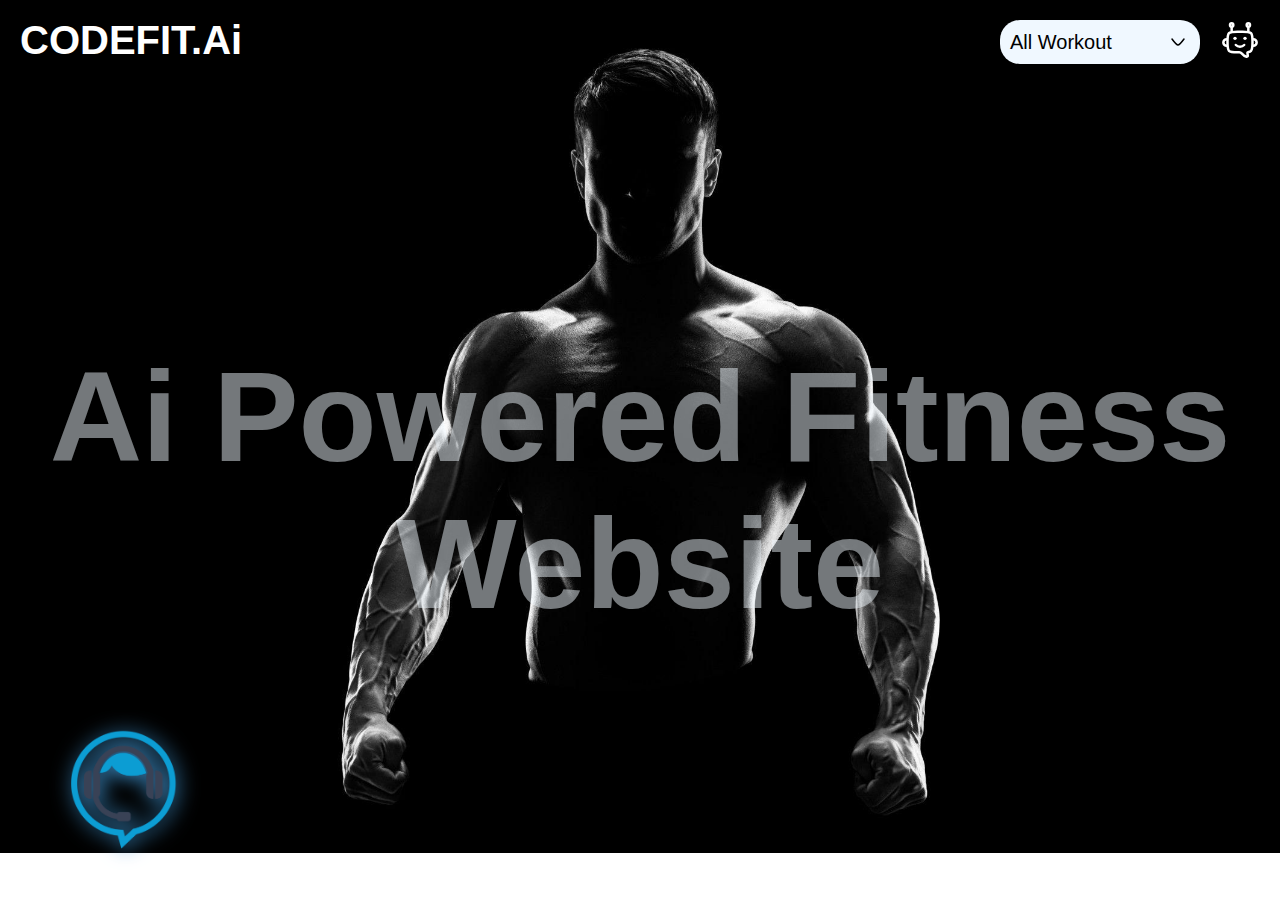
<file: index.html>
<!DOCTYPE html>
<html lang="en">
<head>
    <meta charset="UTF-8">
    <meta name="viewport" content="width=device-width, initial-scale=1.0">
    <title>CODEFIT.Ai</title>
    <link rel="stylesheet" href="style.css">
</head>
<body>
    <nav>
        <a href="index.html"><h1 class="logo">CODEFIT.Ai</h1></a>
        <div class="right-nav">
            <div class="select-box">
<div class="select-heading"><span>All Workout</span> <img src="arrow.svg" alt="img"></div>
<div class="options">
    <a href="All workout.html"><div class="option">All Workout</div></a>
    <a href="Back.html"><div class="option">Back Workout</div></a>
    <a href="Chest.html"><div class="option">Chest Workout</div></a>
    <a href="Arms.html"><div class="option">Biceps & Triceps</div></a>
    <a href="Shoulder.html"><div class="option">Shoulder</div></a>
    <a href="legs.html"><div class="option">Leg Workout</div></a>
</div>
            </div>
            <img src="chatbot.svg" alt="img" id="chatbotimg">
        </div>
    </nav>
    <main>
        <h1 class="bgtext">Ai Powered Fitness Website</h1>
        <div class="chat-box">
            <div class="h1">Talk to your own assistant...</div>
            <div class="chat-container">
                
            </div>
            <div class="input-area">
                <input type="text" class="prompt" placeholder="ask anything...">
                <button><img src="btn.svg" alt="img"></button>
            </div>
        </div>

        <div class="virtual-assistant">
            <img src="ai.png" alt="img" width="120px">
        </div>
       
    </main>
    <div class="speak-page">
            <img src="ai.png" alt="img" width="200px">
            <h1>speak Now</h1>
            <img src="voice.gif" alt="img" width="200px" id="voice">
    </div>
  <script src="script.js"></script>  
</body>
</html>
</file>
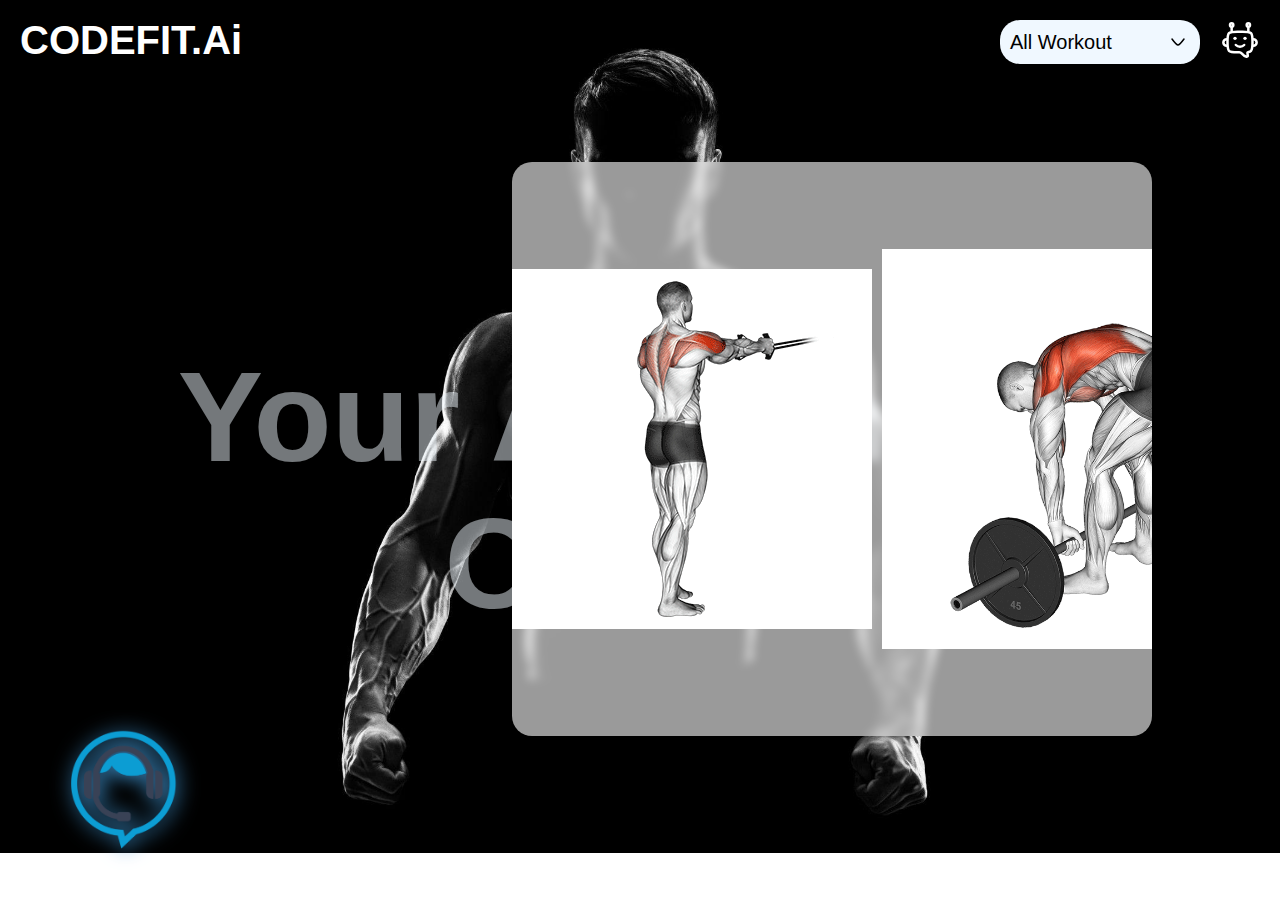
<file: All workout.html>
<!DOCTYPE html>
<html lang="en">
<head>
    <meta charset="UTF-8">
    <meta name="viewport" content="width=device-width, initial-scale=1.0">
    <title>CODEFIT.Ai</title>
    <link rel="stylesheet" href="style.css">
</head>
<body>
    <nav>
        <a href="index.html"><h1 class="logo">CODEFIT.Ai</h1></a>
        <div class="right-nav">
            <div class="select-box">
<div class="select-heading"><span>All Workout</span> <img src="arrow.svg" alt="img"></div>
<div class="options">
    <a href="All workout.html"><div class="option">All Workout</div></a>
    <a href="Back.html"><div class="option">Back Workout</div></a>
    <a href="Chest.html"><div class="option">Chest Workout</div></a>
    <a href="Arms.html"><div class="option">Biceps & Triceps</div></a>
    <a href="Shoulder.html"><div class="option">Shoulder</div></a>
    <a href="legs.html"><div class="option">Leg Workout</div></a>
</div>
            </div>
            <img src="chatbot.svg" alt="img" id="chatbotimg">
        </div>
    </nav>
    <main>
        <h1 class="bgtext">Your Ai Fitness Coach</h1>
        <div class="chat-box">
            <div class="h1">Talk to your own assistant...</div>
            <div class="chat-container">
                <div class="user-chat-box">
                    <p></p>
                </div>
                <div class="ai-chat-box">
                    <p></p>
                </div>
            </div>

            <div class="input-area">
                <input type="text" class="prompt" placeholder="ask anything...">
                <button><img src="btn.svg" alt="img"></button>
            </div>
        </div>
<div class="svgs">
    <img src="back1.gif" alt="" width="200px">
    <img src="back2.gif" alt="" width="200px">
    <img src="back5.gif" alt="" width="200px">
    <img src="chest1.gif" alt="" width="200px">
    <img src="chest5.gif" alt="" width="200px">
    <img src="leg.gif" alt="" width="200px">
    <img src="leg2.gif" alt="" width="200px">
    <img src="biceps3.gif" alt="" width="200px">
    <img src="shoulder1.gif" alt="" width="200px">
    <img src="shoulder3.gif" alt="" width="200px">
    <img src="triceps1.gif" alt="" width="200px">

</div>

        <div class="virtual-assistant">
            <img src="ai.png" alt="img" width="120px">
        </div>
       
    </main>
    <div class="speak-page">
            <img src="ai.png" alt="img" width="200px">
            <h1>speak Now</h1>
            <img src="voice.gif" alt="img" width="200px" id="voice">
    </div>
  <script src="script.js"></script>  
</body>
</html>
</file>
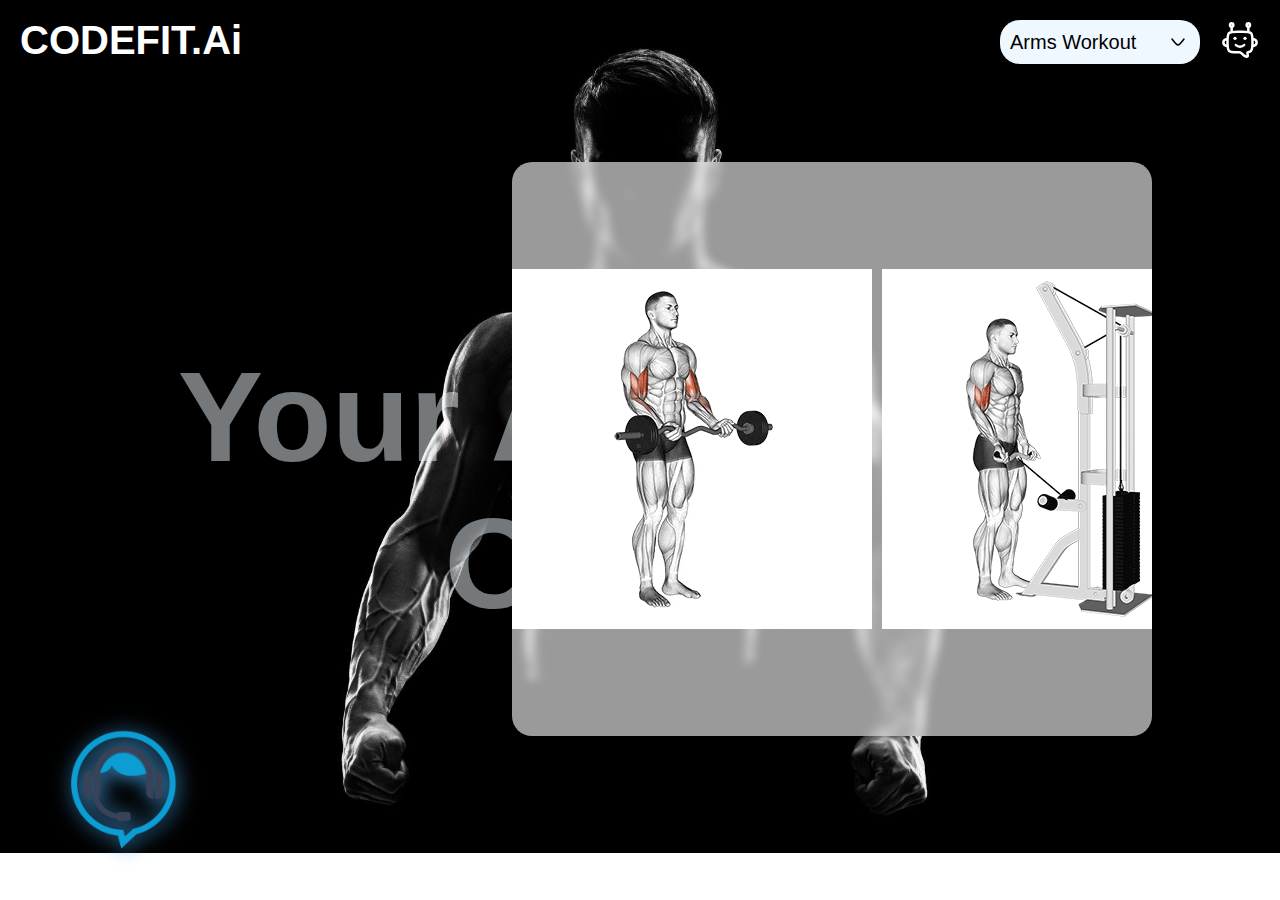
<file: Arms.html>
<!DOCTYPE html>
<html lang="en">
<head>
    <meta charset="UTF-8">
    <meta name="viewport" content="width=device-width, initial-scale=1.0">
    <title>CODEFIT.Ai</title>
    <link rel="stylesheet" href="style.css">
</head>
<body>
    <nav>
        <a href="index.html"><h1 class="logo">CODEFIT.Ai</h1></a>
        <div class="right-nav">
            <div class="select-box">
<div class="select-heading"><span>Arms Workout</span> <img src="arrow.svg" alt="img"></div>
<div class="options">
    <a href="All workout.html"><div class="option">All Workout</div></a>
    <a href="Back.html"><div class="option">Back Workout</div></a>
    <a href="Chest.html"><div class="option">Chest Workout</div></a>
    <a href="Arms.html"><div class="option">Biceps & Triceps</div></a>
    <a href="Shoulder.html"><div class="option">Shoulder</div></a>
    <a href="legs.html"><div class="option">Leg Workout</div></a>
</div>
            </div>
            <img src="chatbot.svg" alt="img" id="chatbotimg">
        </div>
    </nav>
    <main>
        <h1 class="bgtext">Your Ai Fitness Coach</h1>
        <div class="chat-box">
            <div class="h1">Talk to your own assistant...</div>
            <div class="chat-container">
                <div class="user-chat-box">
                    <p></p>
                </div>
                <div class="ai-chat-box">
                    <p></p>
                </div>
            </div>

            <div class="input-area">
                <input type="text" class="prompt" placeholder="ask anything...">
                <button><img src="btn.svg" alt="img"></button>
            </div>
        </div>
<div class="svgs">
    <img src="biceps1.gif" alt="" width="200px">
    <img src="biceps2.gif" alt="" width="200px">
    <img src="triceps1.gif" alt="" width="200px">
    <img src="biceps3.gif" alt="" width="200px">
    <img src="triceps2.gif" alt="" width="200px">
  

</div>
        <div class="virtual-assistant">
            <img src="ai.png" alt="img" width="120px">
        </div>
       
    </main>
    <div class="speak-page">
            <img src="ai.png" alt="img" width="200px">
            <h1>speak Now</h1>
            <img src="voice.gif" alt="img" width="200px" id="voice">
    </div>
  <script src="script.js"></script>  
</body>
</html>
</file>
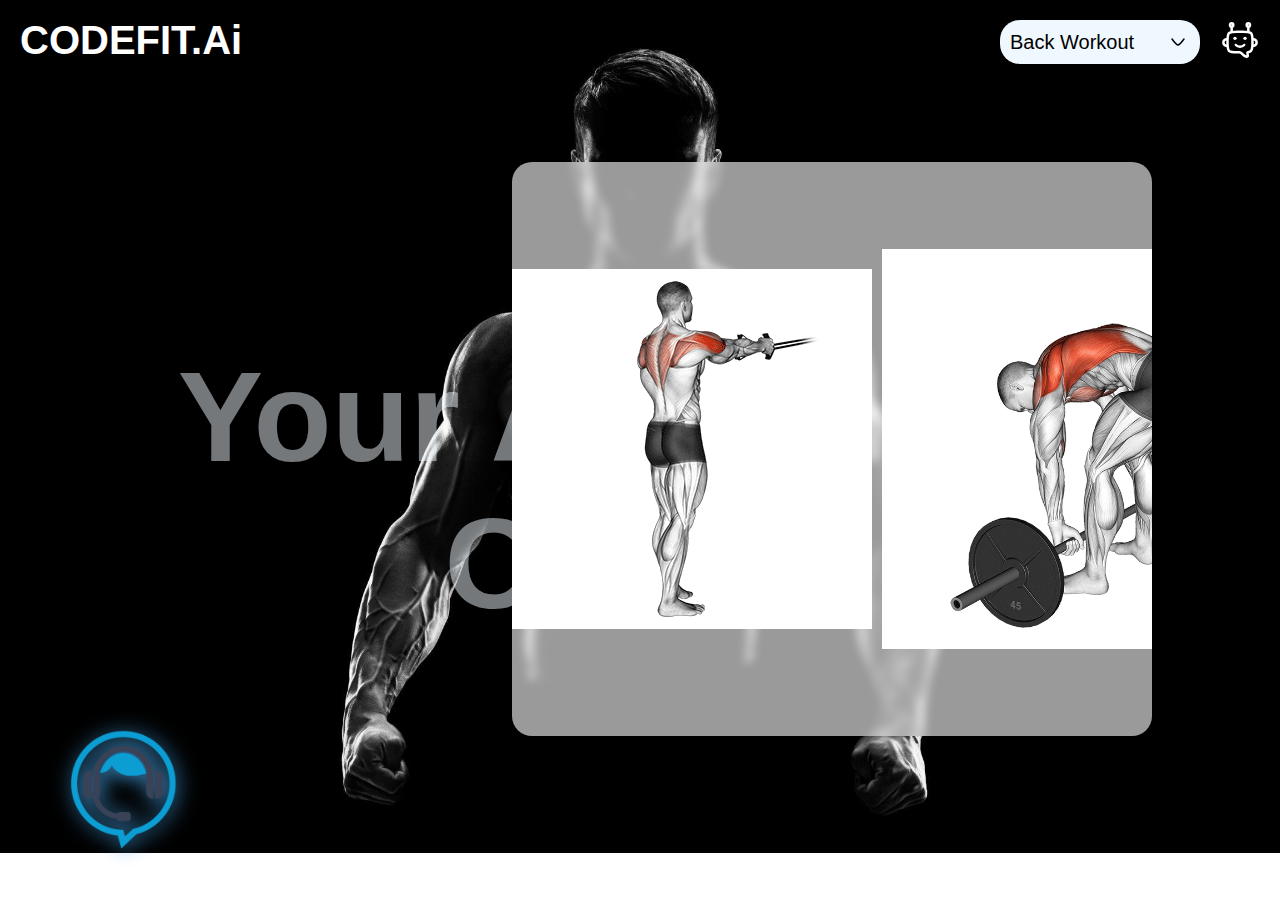
<file: Back.html>
<!DOCTYPE html>
<html lang="en">
<head>
    <meta charset="UTF-8">
    <meta name="viewport" content="width=device-width, initial-scale=1.0">
    <title>CODEFIT.Ai</title>
    <link rel="stylesheet" href="style.css">
</head>
<body>
    <nav>
        <a href="index.html"><h1 class="logo">CODEFIT.Ai</h1></a>
        <div class="right-nav">
            <div class="select-box">
<div class="select-heading"><span>Back Workout</span> <img src="arrow.svg" alt="img"></div>
<div class="options">
    <a href="All workout.html"><div class="option">All Workout</div></a>
    <a href="Back.html"><div class="option">Back Workout</div></a>
    <a href="Chest.html"><div class="option">Chest Workout</div></a>
    <a href="Arms.html"><div class="option">Biceps & Triceps</div></a>
    <a href="Shoulder.html"><div class="option">Shoulder</div></a>
    <a href="legs.html"><div class="option">Leg Workout</div></a>
</div>
            </div>
            <img src="chatbot.svg" alt="img" id="chatbotimg">
        </div>
    </nav>
    <main>
        <h1 class="bgtext">Your Ai Fitness Coach</h1>
        <div class="chat-box">
            <div class="h1">Talk to your own assistant...</div>
            <div class="chat-container">
                <div class="user-chat-box">
                    <p></p>
                </div>
                <div class="ai-chat-box">
                    <p></p>
                </div>
            </div>

            <div class="input-area">
                <input type="text" class="prompt" placeholder="ask anything...">
                <button><img src="btn.svg" alt="img"></button>
            </div>
        </div>
<div class="svgs">
    <img src="back1.gif" alt="" width="200px">
    <img src="back2.gif" alt="" width="200px">
    <img src="back5.gif" alt="" width="200px">
    <img src="back3.gif" alt="" width="200px">
    <img src="back4.gif" alt="" width="200px">

</div>

        <div class="virtual-assistant">
            <img src="ai.png" alt="img" width="120px">
        </div>
       
    </main>
    <div class="speak-page">
            <img src="ai.png" alt="img" width="200px">
            <h1>speak Now</h1>
            <img src="voice.gif" alt="img" width="200px" id="voice">
    </div>
  <script src="script.js"></script>  
</body>
</html>
</file>
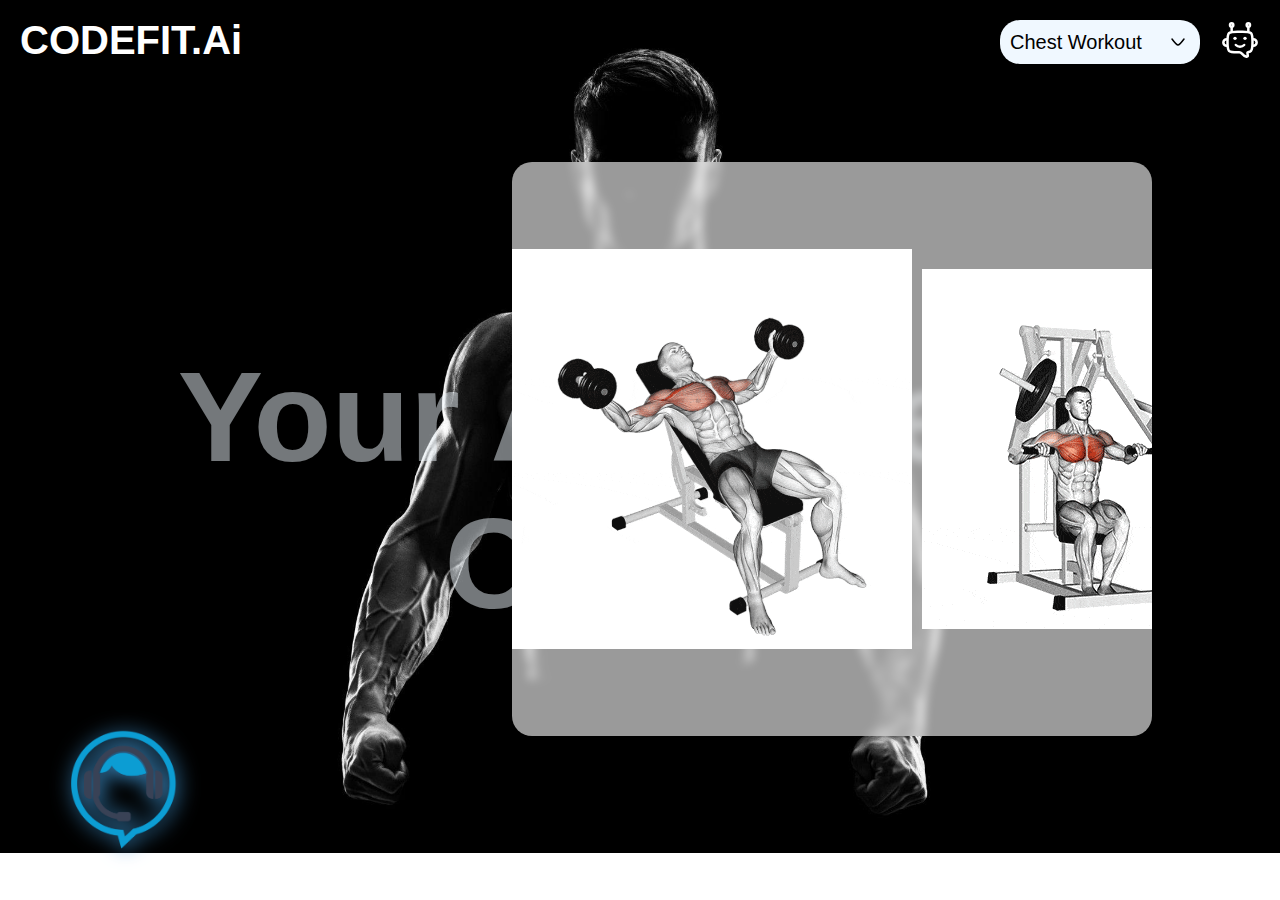
<file: Chest.html>
<!DOCTYPE html>
<html lang="en">
<head>
    <meta charset="UTF-8">
    <meta name="viewport" content="width=device-width, initial-scale=1.0">
    <title>CODEFIT.Ai</title>
    <link rel="stylesheet" href="style.css">
</head>
<body>
    <nav>
        <a href="index.html"><h1 class="logo">CODEFIT.Ai</h1></a>
        <div class="right-nav">
            <div class="select-box">
<div class="select-heading"><span>Chest Workout</span> <img src="arrow.svg" alt="img"></div>
<div class="options">
    <a href="All workout.html"><div class="option">All Workout</div></a>
    <a href="Back.html"><div class="option">Back Workout</div></a>
    <a href="Chest.html"><div class="option">Chest Workout</div></a>
    <a href="Arms.html"><div class="option">Biceps & Triceps</div></a>
    <a href="Shoulder.html"><div class="option">Shoulder</div></a>
    <a href="legs.html"><div class="option">Leg Workout</div></a>
</div>
            </div>
            <img src="chatbot.svg" alt="img" id="chatbotimg">
        </div>
    </nav>
    <main>
        <h1 class="bgtext">Your Ai Fitness Coach</h1>
        <div class="chat-box">
            <div class="h1">Talk to your own assistant...</div>
            <div class="chat-container">
                <div class="user-chat-box">
                    <p></p>
                </div>
                <div class="ai-chat-box">
                    <p></p>
                </div>
            </div>

            <div class="input-area">
                <input type="text" class="prompt" placeholder="ask anything...">
                <button><img src="btn.svg" alt="img"></button>
            </div>
        </div>
<div class="svgs">
    <img src="chest1.gif" alt="" width="200px">
    <img src="chest5.gif" alt="" width="200px">
    <img src="chest2.gif" alt="" width="200px">
    <img src="chest3.gif" alt="" width="200px">
    <img src="chest4.gif" alt="" width="200px">
  

</div>
        <div class="virtual-assistant">
            <img src="ai.png" alt="img" width="120px">
        </div>
       
    </main>
    <div class="speak-page">
            <img src="ai.png" alt="img" width="200px">
            <h1>speak Now</h1>
            <img src="voice.gif" alt="img" width="200px" id="voice">
    </div>
  <script src="script.js"></script>  
</body>
</html>
</file>
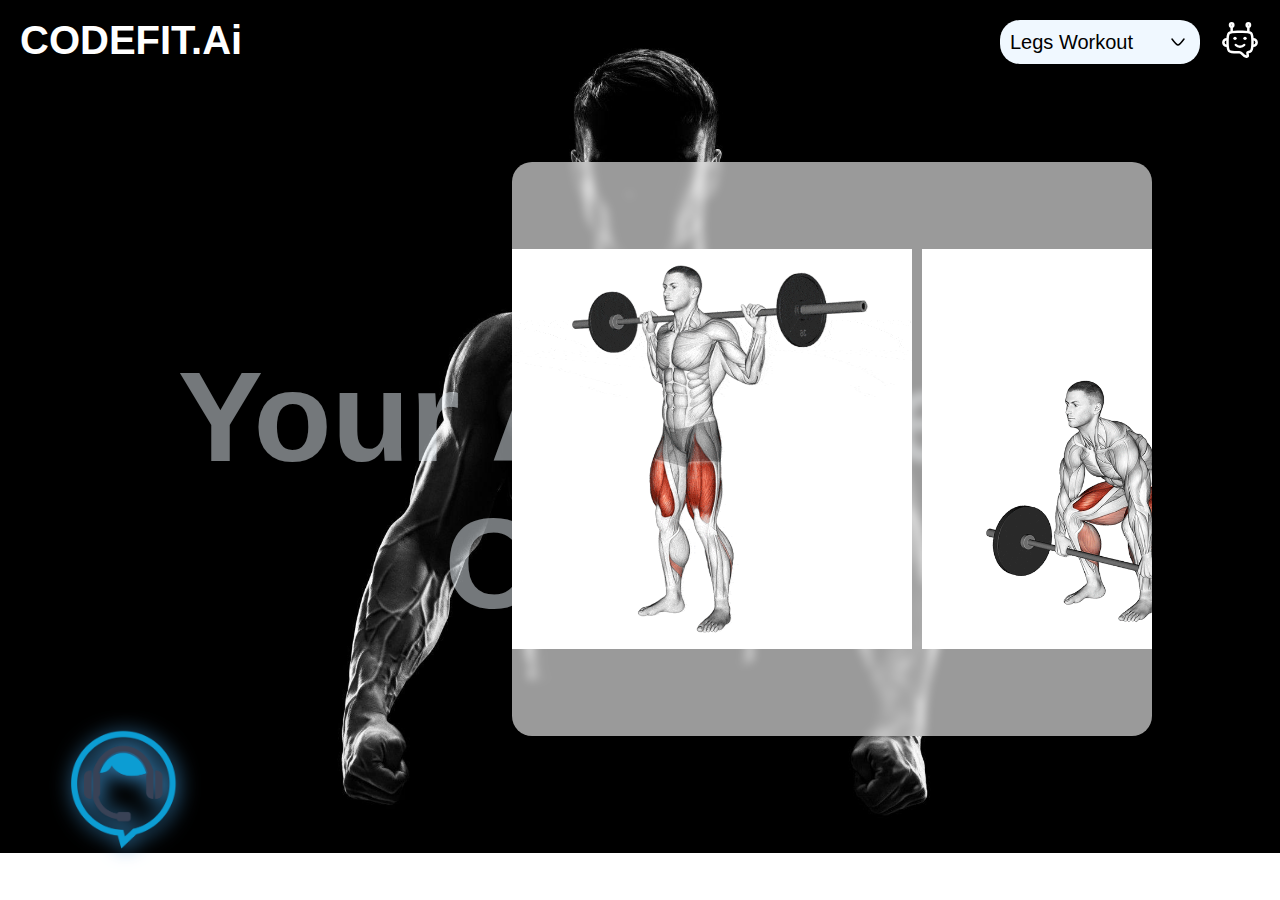
<file: legs.html>
<!DOCTYPE html>
<html lang="en">
<head>
    <meta charset="UTF-8">
    <meta name="viewport" content="width=device-width, initial-scale=1.0">
    <title>CODEFIT.Ai</title>
    <link rel="stylesheet" href="style.css">
</head>
<body>
    <nav>
        <a href="index.html"><h1 class="logo">CODEFIT.Ai</h1></a>
        <div class="right-nav">
            <div class="select-box">
<div class="select-heading"><span>Legs Workout</span> <img src="arrow.svg" alt="img"></div>
<div class="options">
    <a href="All workout.html"><div class="option">All Workout</div></a>
    <a href="Back.html"><div class="option">Back Workout</div></a>
    <a href="Chest.html"><div class="option">Chest Workout</div></a>
    <a href="Arms.html"><div class="option">Biceps & Triceps</div></a>
    <a href="Shoulder.html"><div class="option">Shoulder</div></a>
    <a href="legs.html"><div class="option">Leg Workout</div></a>
</div>
            </div>
            <img src="chatbot.svg" alt="img" id="chatbotimg">
        </div>
    </nav>
    <main>
        <h1 class="bgtext">Your Ai Fitness Coach</h1>
        <div class="chat-box">
            <div class="h1">Talk to your own assistant...</div>
            <div class="chat-container">
                <div class="user-chat-box">
                    <p></p>
                </div>
                <div class="ai-chat-box">
                    <p></p>
                </div>
            </div>

            <div class="input-area">
                <input type="text" class="prompt" placeholder="ask anything...">
                <button><img src="btn.svg" alt="img"></button>
            </div>
        </div>
<div class="svgs">
    <img src="leg.gif" alt="" width="200px">
    <img src="leg2.gif" alt="" width="200px">
    <img src="leg3.gif" alt="" width="200px">
    <img src="leg4.gif" alt="" width="200px">
    <img src="leg5.gif" alt="" width="200px">

</div>
        <div class="virtual-assistant">
            <img src="ai.png" alt="img" width="120px">
        </div>
       
    </main>
    <div class="speak-page">
            <img src="ai.png" alt="img" width="200px">
            <h1>speak Now</h1>
            <img src="voice.gif" alt="img" width="200px" id="voice">
    </div>
  <script src="script.js"></script>  
</body>
</html>
</file>
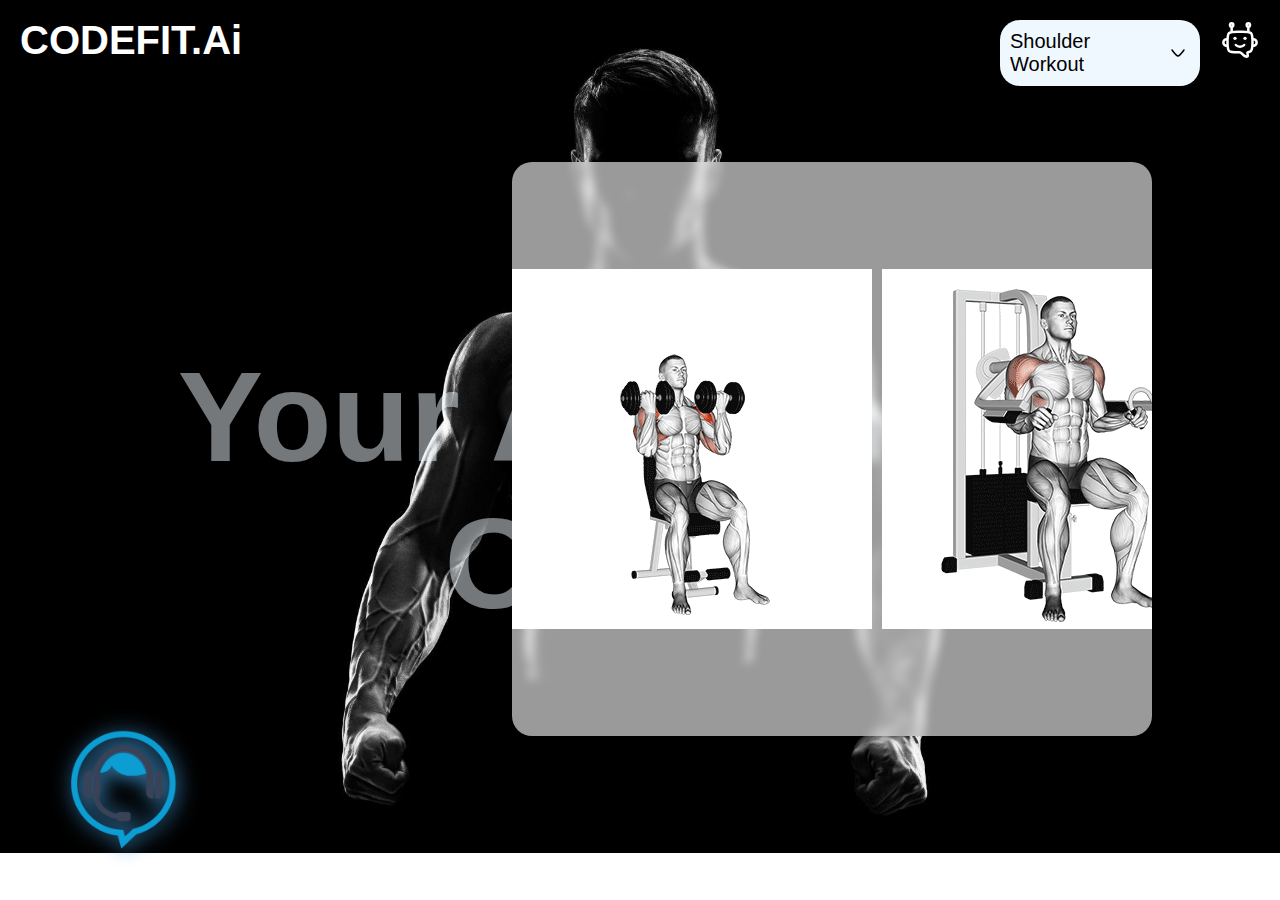
<file: shoulder.html>
<!DOCTYPE html>
<html lang="en">
<head>
    <meta charset="UTF-8">
    <meta name="viewport" content="width=device-width, initial-scale=1.0">
    <title>CODEFIT.Ai</title>
    <link rel="stylesheet" href="style.css">
</head>
<body>
    <nav>
        <a href="index.html"><h1 class="logo">CODEFIT.Ai</h1></a>
        <div class="right-nav">
            <div class="select-box">
<div class="select-heading"><span>Shoulder Workout</span> <img src="arrow.svg" alt="img"></div>
<div class="options">
    <a href="All workout.html"><div class="option">All Workout</div></a>
    <a href="Back.html"><div class="option">Back Workout</div></a>
    <a href="Chest.html"><div class="option">Chest Workout</div></a>
    <a href="Arms.html"><div class="option">Biceps & Triceps</div></a>
    <a href="Shoulder.html"><div class="option">Shoulder</div></a>
    <a href="legs.html"><div class="option">Leg Workout</div></a>
</div>
            </div>
            <img src="chatbot.svg" alt="img" id="chatbotimg">
        </div>
    </nav>
    <main>
        <h1 class="bgtext">Your Ai Fitness Coach</h1>
        <div class="chat-box">
            <div class="h1">Talk to your own assistant...</div>
            <div class="chat-container">
                <div class="user-chat-box">
                    <p></p>
                </div>
                <div class="ai-chat-box">
                    <p></p>
                </div>
            </div>

            <div class="input-area">
                <input type="text" class="prompt" placeholder="ask anything...">
                <button><img src="btn.svg" alt="img"></button>
            </div>
        </div>
<div class="svgs">
    <img src="shoulder1.gif" alt="" width="200px">
    <img src="shoulder3.gif" alt="" width="200px">
    <img src="shoulder2.gif" alt="" width="200px">
    <img src="shoulder4.gif" alt="" width="200px">
    <img src="shoulder5.gif" alt="" width="200px">

</div>

        <div class="virtual-assistant">
            <img src="ai.png" alt="img" width="120px">
        </div>
       
    </main>
    <div class="speak-page">
            <img src="ai.png" alt="img" width="200px">
            <h1>speak Now</h1>
            <img src="voice.gif" alt="img" width="200px" id="voice">
    </div>
  <script src="script.js"></script>  
</body>
</html>
</file>
<file: style.css>
*{
    margin: 0;
    padding: 0;
    box-sizing: border-box;
    font-family: 'Gill Sans', 'Gill Sans MT', Calibri, 'Trebuchet MS', sans-serif;
}
body{
    width: 100%;
    height: 100vh;
    background-image: url("finalbg.jpg");
    background-size: 100%;
    overflow-x: hidden;
    background-repeat: no-repeat;
}
a{
    text-decoration: none;
}
nav{
    width: 100%;
    height: 80px;
    display: flex;
    align-items: center;
    justify-content: space-between;
    padding: 20px;
    position: relative;
    z-index: 20;
}
.logo{
    color: white;
    font-size: 40px;
}
.select-box{
    width: 200px;
    position: absolute;
    top:0;
    right:60px
}
.select-heading{
    background-color: aliceblue;
    width: 100%;
    padding: 10px;
    font-size: 20px;
    display: flex;
    align-items: center;
    justify-content: space-between;
    border-radius: 20px;
    cursor: pointer;
}
.select-heading img{
    transition: all 0.3s;
}
.options{
    width: 100%;
    display: flex;
    flex-direction: column;
    gap:10px;
    background-color: rgba(240, 248, 255, 0.838);
    backdrop-filter: blur(5px);
    margin-top: 20px;
    text-align: center;
    padding: 10px;
    font-size: 20px;
    border-radius: 20px;
    display:none;
}
.active-options{
    display: flex;
}
.rotate{
    transform: rotate(180deg);
   
}
.option{
    border-radius: 20px;
    padding: 10px;
    transition: all 0.4s;
    cursor: pointer;
}
.option:hover{
    background-color: aliceblue;
    letter-spacing: 1px;
}
.right-nav{
    display: flex;
    align-items: center;
    justify-content: center;
    gap:20px;
    position: relative;
}
main{
    width: 100%;
    height: calc(100% - 80px);
position: relative;
display: flex;
align-items: center;
justify-content: center;
}
.chat-box{
position: absolute;
width: 30%;
height: 80%;
bottom: 10%;
right:5%;
background-color: rgba(240, 248, 255, 0.457);
border-radius: 20px;
backdrop-filter: blur(5px);
padding: 10px;
transform: translateX(600px);
transition: all 0.5s;
z-index: 25;
}
.active-chat-box{
    transform: translateX(0px);
}
.chat-container{
    width: 100%;
    height: 80%;
    overflow: auto;
    display: flex;
    flex-direction: column;
    gap:20px;
    font-size: 20px;
}
.input-area{
    width: 100%;
    height: 20%;
    display: flex;
    align-items: center;
    justify-content: center;
    gap:20px;
    position: fixed;
    bottom: 0;
}
.prompt{
    width: 60%;
    padding: 10px;
    background: black;
    color: white;
    font-size: 19px;
    border-radius: 20px;
    outline: none;
}
.input-area button{
    padding: 10px;
    background: black;
    border: none;
    border-radius: 50px;
}
.user-chat-box{
    width: 80%;
padding: 20px;
background-color: black;
border-radius: 50px 0px 50px 50px;
position: relative;
left:90px;
color:white;

}
.ai-chat-box{
    width: 80%;
padding: 20px;
background-color: rgba(0, 0, 0, 0.644);
border-radius: 0px 50px 50px 50px;
position: relative;
left: 0px;
color:white
}
.h1{
    font-size: 3vw;
    text-align: center;
}
#chatbotimg{
    cursor: pointer;
}
.options a{
    text-decoration: none;
    color: black;
}
.bgtext{
    font-size: 10vw;
    text-align: center;
    color: rgba(240, 248, 255, 0.482);
    
}
.svgs{
width: 50%;
height: 70%;
display: flex;
align-items: center;
overflow-x: scroll;
overflow-y: hidden;
position: absolute;
border-radius: 20px;
gap:10px;
right:10%;
bottom: 20%;
background-color: rgba(255, 255, 255, 0.603);
backdrop-filter: blur(5px);

}
.svgs::-webkit-scrollbar{
    width: 0px;
}
.svgs img{
    width: 400px;
}
.virtual-assistant{
    position: absolute;
    bottom: 5%;
    left:5%;
    filter:drop-shadow(2px 2px 10px rgb(65, 152, 214));
    
}
.speak-page{
    position: absolute;
    width: 100%;
    height: 100%;
    background-color: rgba(0, 0, 0, 0.525);
    backdrop-filter: blur(5px);
    z-index: 30;
    top:0;
    display: flex;
    align-items: center;
    justify-content: center;
    flex-direction: column;
    gap:20px;
    display: none;
}

.speak-page h1{
    color: white;
}
#voice{
    margin-top:30px;
    border-radius: 50%;
}
.virtual-assistant img{
    cursor: pointer;
}
</file>
